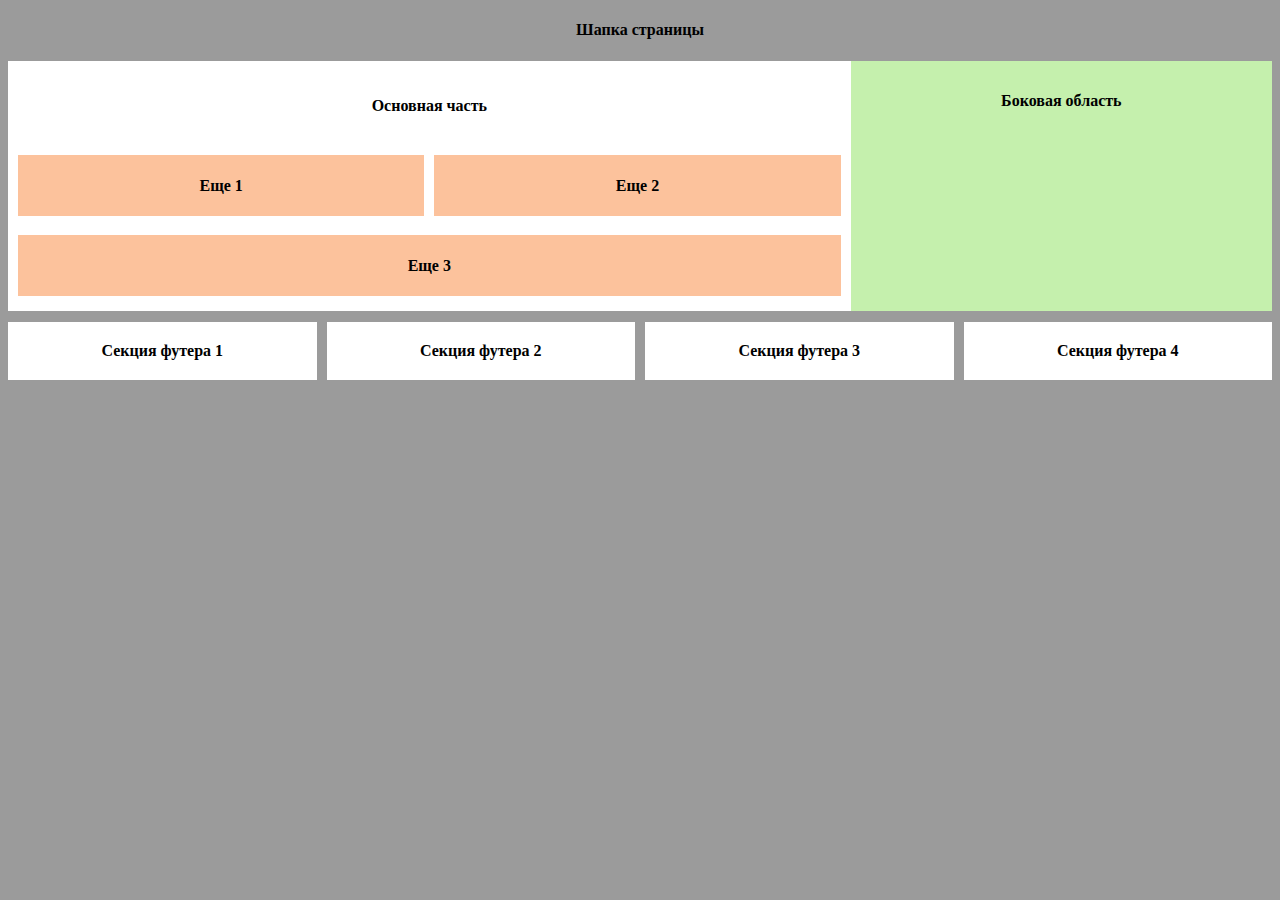
<file: Task2/index.html>
<!DOCTYPE html>
<html lang="en">
<head>
    <meta charset="UTF-8">
    <meta name="viewport" content="width=device-width, initial-scale=1.0">
    <title>Document</title>
    <link rel="stylesheet" href="./styles.css">
</head>
<body>
    <header>
        <h4>Шапка страницы</h4>
    </header>
    <main class="container">
        <section class="section">
            <div id="item-1"><h4>Основная часть</h4></div>
            <div id="item-2"><h4>Еще 1</h4></div>
            <div id="item-3"><h4>Еще 2</h4></div>
            <div id="item-4"><h4>Еще 3</h4></div>
        </section>
        <aside class="aside">
            <h4>Боковая область</h4>
        </aside>
    </main>
    <footer>
        <div class="footsect">Секция футера 1</div>
        <div class="footsect">Секция футера 2</div>
        <div class="footsect">Секция футера 3</div>
        <div class="footsect">Секция футера 4</div>
    </footer>
</body>
</html>
</file>
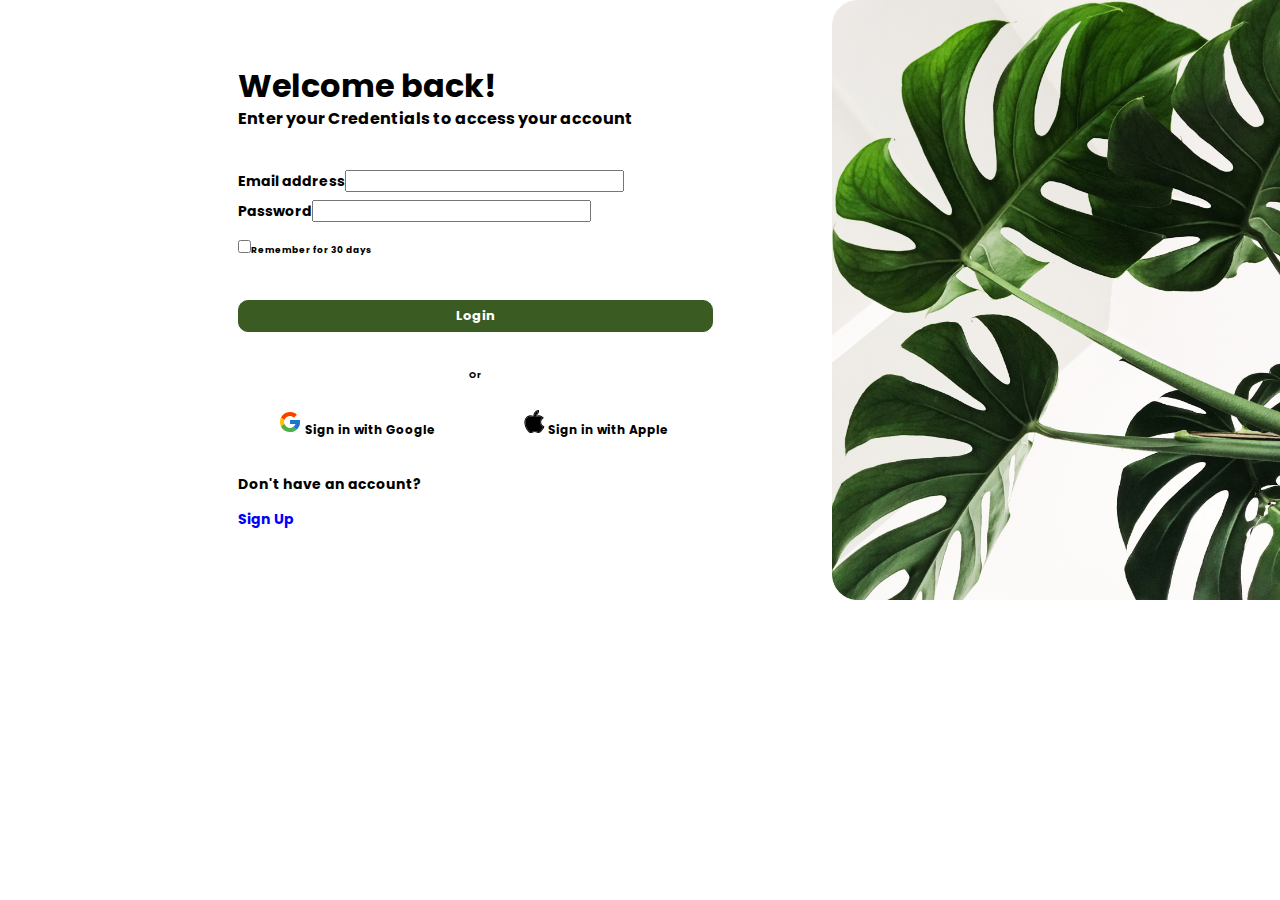
<file: Task3/index.html>
<!DOCTYPE html>
<html lang="en">
<head>
    <meta charset="UTF-8">
    <meta name="viewport" content="width=device-width, initial-scale=1.0">
    <title>Document</title>
    <link rel="stylesheet" href="./styles.css">
    <link rel="stylesheet" href="./normalize.css">
    <link rel="preconnect" href="https://fonts.googleapis.com">
    <link rel="preconnect" href="https://fonts.gstatic.com" crossorigin>
    <link href="https://fonts.googleapis.com/css2?family=Poppins:wght@100&family=Roboto:wght@300;400;500;900&display=swap" rel="stylesheet">
</head>
<body>
    <section>
        <div id="headerone">
        <p>Welcome back!</p></div>
        <div id="textone"><p>Enter your Credentials to access your account</p></div>
        <div id="emailinput">Email address<input type="email" name="users-email" id="users-email"></div>
        <div id="passwordinput">Password<input type="password" name="users-password" id="users-password"></div>
        
        <div id="checkboxinput"> 
            <input type="checkbox" name="check" id="check" required>Remember for 30 days
        </div>
        <div id="loginbut">
            <button type="submit">Login</button>
        </div>
        <div id="or"><p>Or</p></div>
        <div id="google">
            <img src="./assets/icons8-google 1.svg" alt="Google logo">
            Sign in with Google
        </div>
        <div id="apple">
            <img src="./assets/icons8-apple-logo 1.svg" alt="Apple logo">
            Sign in with Apple
        </div>
        <div id="last">
            <p>Don't have an account?</p>
            <p id="signup">Sign Up</p>
        </div>
    </section>
    <aside>
        <img id="leaves" src="./assets/chris-lee-70l1tDAI6rM-unsplash 1.png" alt="Photo of leaves">
    </aside>
</body>
</html>
</file>
<file: Task2/styles.css>
body {
    background-color: rgb(155, 155, 155);
    text-align: center;
}
.container {
    display: grid;
    grid-template-columns: 1fr 1fr 1fr ;
    grid-template-rows: repeat(3, 1fr);
    height: 250px;
}
.section {
    background-color: white ;
    grid-area: 1/1/4/3;
    display: grid;
    grid-template-columns: 1fr 1fr;
    grid-template-rows: 1fr 1fr 1fr;
    gap: 10px;
    padding: 10px;
    align-items: center;
}
#item-1 {
    grid-area: 1/1/2/3;   
}
#item-2 {
    grid-area: 2/1/3/2;
    background-color:rgb(252, 194, 156);
    font-weight: bold;
}
#item-3 {
    grid-area: 2/2/3/3;
    background-color:rgb(252, 194, 156);
    font-weight: bold;
}
#item-4 {
    grid-area: 3/1/4/3;
    background-color:rgb(252, 194, 156);
    font-weight: bold;
}
.aside {
    grid-area: 1/3/4/4;
    background-color: rgb(197, 240, 173);
    padding: 10px;
}
footer {
    display:grid;
    grid-template-columns: repeat(4, 1fr);
    grid-template-rows: 60px;
    gap: 10px;
    padding-top: 10px;
    align-items: center;
}
.footsect {
    background-color: white;
    font-weight: bold;
    padding-top: 20px;
    padding-bottom: 20px;
}
</file>
<file: Task3/styles.css>
body {
    display:grid;
    grid-template-columns: 65% 35%;
    font-family: 'Poppins', sans-serif;
    height: 600px;
}
section {
    display: grid;
    grid-template-columns: 2fr 2fr 2fr 1fr;
    grid-template-rows: 30px 60px 80px 30px 40px 60px 60px 50px 50px 30px;

}
#headerone {
    grid-area: 2/2/3/4;
    color: #000;
    font-family: Poppins;
    font-size: 32px;
    font-style: normal;
    font-weight: 700;
    line-height: normal;
}
#textone {
    grid-area: 3/2/4/4;
    color: #000;
    font-family: Poppins;
    font-size: 16px;
    font-style: normal;
    font-weight: 700;
    line-height: normal;
}
#emailinput {
    grid-area: 4/2/5/4;
    font-family: Poppins;
    font-size: 14px;
    font-style: normal;
    font-weight: 700;
    line-height: normal;
}
#passwordinput {
    grid-area: 5/2/6/4;
    font-family: Poppins;
    font-size: 14px;
    font-style: normal;
    font-weight: 700;
    line-height: normal;
}
#checkboxinput {
    grid-area: 6/2/7/4;
    font-family: Poppins;
    font-size: 9px;
    font-style: normal;
    font-weight: 700;
    line-height: normal;
}
#loginbut {
    grid-area: 7/2/8/4;
}
#loginbut button {
    border-radius: 10px;
border: 1px solid #3A5B22;
width: 100%;
height: 32px;
background: #3A5B22;
color: white;
font-family: Poppins;
font-size: 13px;
font-style: normal;
font-weight: 700;
line-height: normal;

}
#or {
    grid-area: 8/2/9/4;
    font-family: Poppins;
    font-size: 9px;
    font-style: normal;
    font-weight: 700;
    line-height: normal;
    text-align: center;
}
#google {
    grid-area: 9/2/10/3;
    font-family: Poppins;
    font-size: 12px;
    font-style: normal;
    font-weight: 700;
    line-height: normal;
    text-align: center;
}
#apple {
    grid-area: 9/3/10/4;
    font-family: Poppins;
    font-size: 12px;
    font-style: normal;
    font-weight: 700;
    line-height: normal;
    text-align: center;
}
#last {
    grid-area: 10/2/11/4;
    font-family: Poppins;
    font-size: 14px;
    font-style: normal;
    font-weight: 700;
    line-height: normal;
}
#signup {
    color: blue;
}
#leaves {
    height: 600px;
}
</file>
